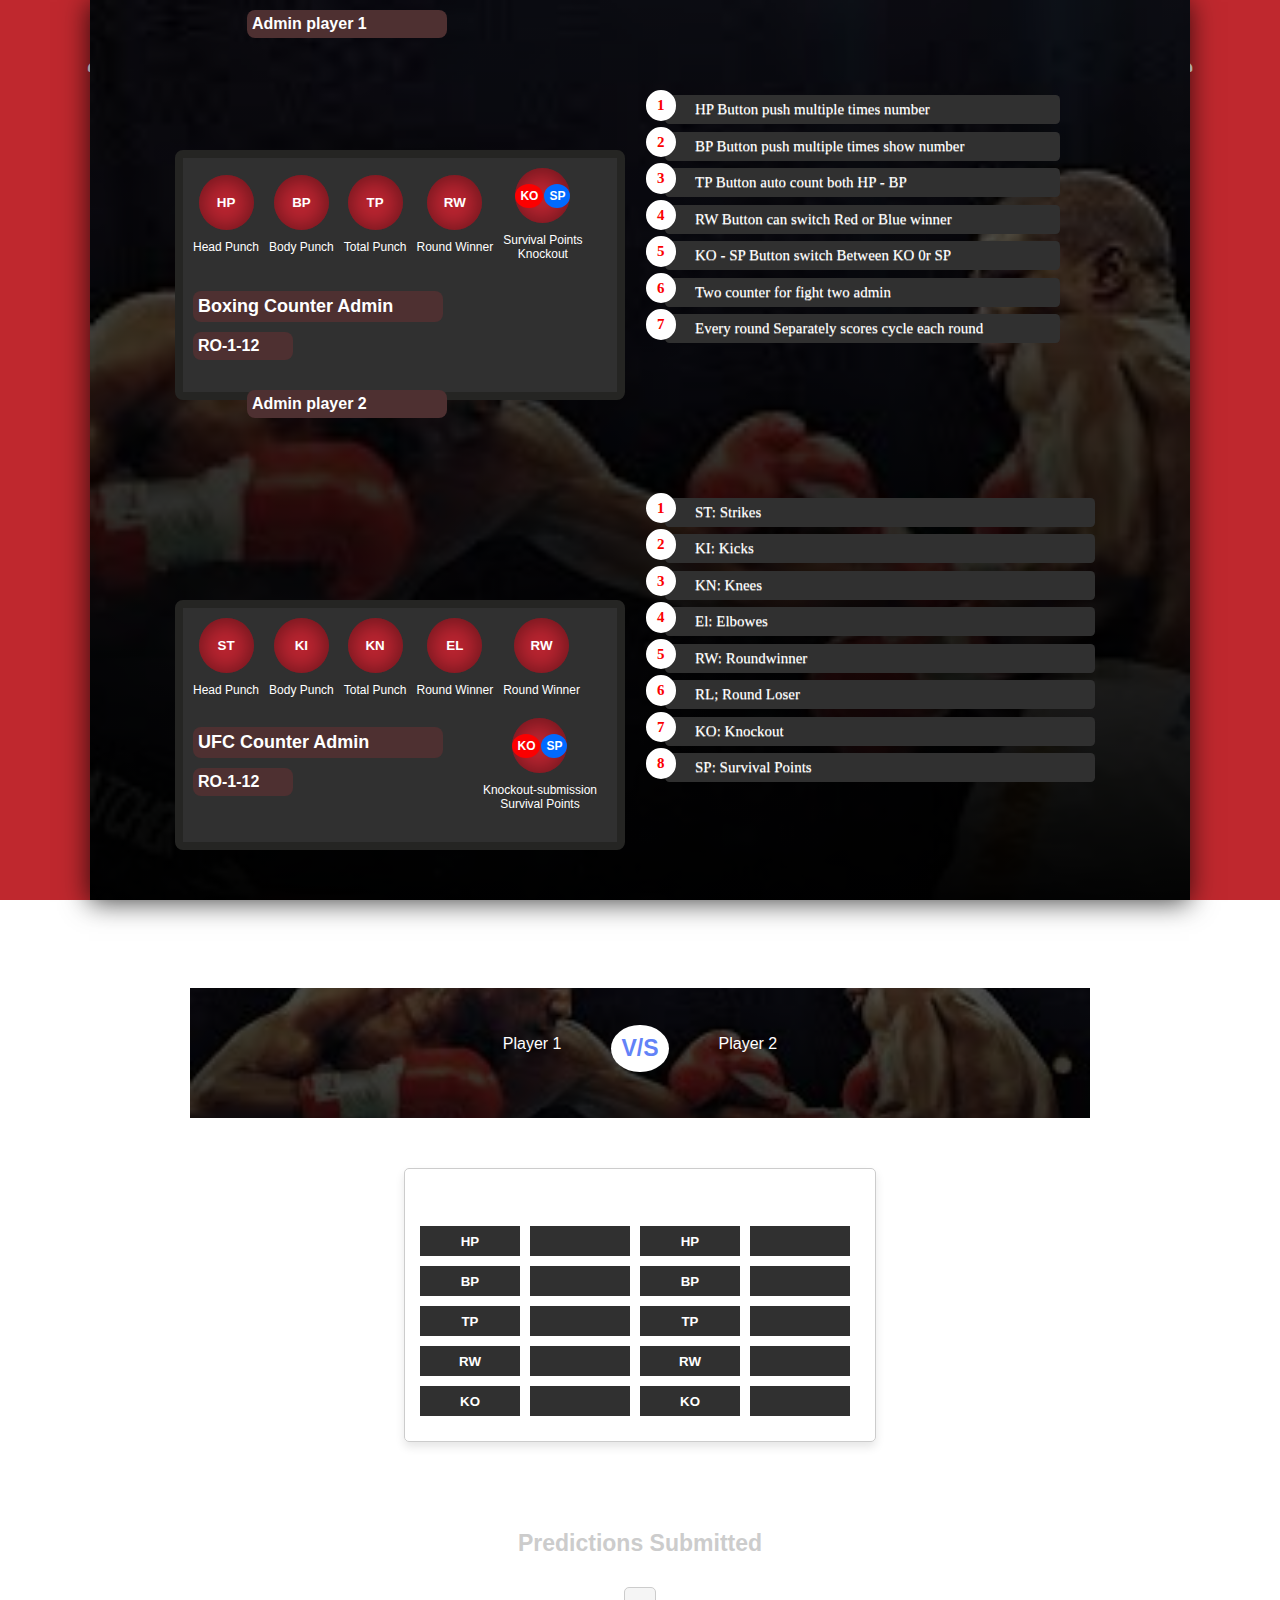
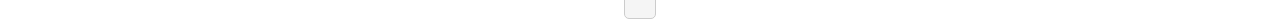
<file: admin.html>
<!DOCTYPE html>
<html lang="en">
<head>
  <meta charset="UTF-8">
  <title>Game</title>
  <meta name="viewport" content="width=device-width, initial-scale=1.0">
  <link rel="stylesheet" href="style.css">
  
    <!-- cdn icon link  -->
    <link rel="stylesheet" href="https://cdnjs.cloudflare.com/ajax/libs/font-awesome/5.15.4/css/all.min.css">
    <!-- custom css file  -->
   
</head>
<body>
<div class="before">

<div class="icon icon-one">
           <i class="fas fa-user" id="loginto1"></i>
			<h4 id="nameofUser1"></h4>
			<h4 id="emailofUser1" style="text-transform: lowercase; display:none;"></h4>
       </div>
	   
	   
	   
	   
	</div>
<div class="after">

<div class="icon icon-two">
           <i class="fas fa-user" id="loginto2"></i>
			<h4 id="nameofUser2"></h4>
			<h4 id="emailofUser2" style="text-transform: lowercase; display:none;"></h4>
       </div>
	</div>
	
<input type="hidden" id="con1" value="">	
	
<script>
var logintoIcon1 = document.getElementById("loginto1");
logintoIcon1.addEventListener("click", function() {
  var urlParams = new URLSearchParams(window.location.search);
var loginSuccessful = urlParams.get('loginSuccessful') === 'true';
var userParam = urlParams.get('user'); // Get the user parameter from the URL

if (loginSuccessful && userParam === '1') {

    var url = window.location.href.replace('?loginSuccessful=true&objectId=', '');

    // Reset the color of the icon to black
    logintoIcon1.style.color = "black";

    // Show a logout alert message
    alert("You have been successfully logged out.");

    // Redirect to index.html after a short delay
    setTimeout(function() {
      window.location.href = "game.html";
    }, 1000); // Delay of 2 seconds before redirecting (adjust as needed)
  } else {
    // User is not logged in, redirect to login page
    window.location.href = "login.html?user=1";
  }
});



async function fetchUserData1() {
  const nameofUser1 = document.getElementById("nameofUser1");
  const emailofUser1 = document.getElementById("emailofUser1");
  
  try {
    var urlParams = new URLSearchParams(window.location.search);
    var objectId = urlParams.get('objectId');
    var userParam = urlParams.get('user'); // Get the user parameter from the URL
    var loginSuccessful = urlParams.get('loginSuccessful') === 'true';
if (loginSuccessful && userParam === '1') {


 try {
      const response = await fetch("https://lovely-mite-leg-warmers.cyclic.app/storeObjectId", {
        method: "POST",
        headers: {
          "Content-Type": "application/json",
        },
        body: JSON.stringify({ objectId }),
      });

      if (!response.ok) {
       console.log("Error storing objectId in server");
      }
    } catch (error) {
      console.log("Error:", error);
    }
	fetch1();
	
}
    
  } catch (error) {
    console.error('Error:', error);
  }
}

async function fetch1(){
  const response2 = await fetch('https://lovely-mite-leg-warmers.cyclic.app/getFirstObjectId');
  
  if (response2.ok) {
    const data2 = await response2.json();
    const firstObjectId = data2.firstObjectId;
    console.log('First Object ID:', firstObjectId);
	
	    const response = await fetch('https://lovely-mite-leg-warmers.cyclic.app/users/' + firstObjectId);
    if (!response.ok) {
      throw new Error('Error fetching user data');
    }

    const data = await response.json();
    nameofUser1.innerHTML = `${data.name}`;
    emailofUser1.innerHTML = `${data.email}`;

    console.log(data);

  } else {
    console.error('Error fetching first objectId from server');
  }
}

fetchUserData1();
fetch1();
</script>
<script>
const nameofUser1 = document.getElementById("nameofUser1");

nameofUser1.addEventListener("click", async function () {
  if (this.textContent.trim() !== "") {
    try {
      const response2 = await fetch('https://lovely-mite-leg-warmers.cyclic.app/getFirstObjectId');
      if (!response2.ok) {
        throw new Error('Error fetching first objectId from server');
      }

      const data2 = await response2.json();
      const firstObjectId = data2.firstObjectId;

      // Delete the first objectId
      const deleteResponse = await fetch(`https://lovely-mite-leg-warmers.cyclic.app/deleteObjectId/${firstObjectId}`, {
        method: 'DELETE'
      });

      if (deleteResponse.ok) {
        console.log('Object ID deleted');
      } else {
        console.error('Error deleting object ID:', deleteResponse.statusText);
      }
    } catch (error) {
      console.error('Error:', error);
    }
  } else {
    // If nameofUser1 is empty, do something else or show an alert
    console.log('nameofUser1 is empty');
  }
});
</script>










	
<script>
var logintoIcon2 = document.getElementById("loginto2");
logintoIcon2.addEventListener("click", function() {
  var urlParams = new URLSearchParams(window.location.search);
 var loginSuccessful = urlParams.get('loginSuccessful') === 'true';
var userParam = urlParams.get('user'); // Get the user parameter from the URL
if (loginSuccessful && userParam === '2') {

    var url = window.location.href.replace('?loginSuccessful=true&objectId=', '');

    // Reset the color of the icon to black
    logintoIcon2.style.color = "black";

    // Show a logout alert message
    alert("You have been successfully logged out.");

    // Redirect to index.html after a short delay
    setTimeout(function() {
      window.location.href = "game.html";
    }, 1000); // Delay of 2 seconds before redirecting (adjust as needed)
  } else {
    // User is not logged in, redirect to login page
    window.location.href = "login.html?user=2";
  }
});



async function fetchUserData2() {

const nameofUser2 = document.getElementById("nameofUser2");
const emailofUser2 = document.getElementById("emailofUser2");
 
 try {
    var urlParams = new URLSearchParams(window.location.search);
    var objectId = urlParams.get('objectId');
	var loginSuccessful = urlParams.get('loginSuccessful') === 'true';
    var userParam = urlParams.get('user'); // Get the user parameter from the URL


if (loginSuccessful && userParam === '2') {
 try {
      const response = await fetch("https://lovely-mite-leg-warmers.cyclic.app/storeObjectId", {
        method: "POST",
        headers: {
          "Content-Type": "application/json",
        },
        body: JSON.stringify({ objectId }),
      });

      if (!response.ok) {
        console.log("Error storing objectId in server");
      }
    } catch (error) {
     console.log("Error:", error);
    }
	
fetch2();
}	


  } catch (error) {
    console.error('Error:', error);
    
  }
}


async function fetch2(){
	
  const response2 = await fetch('https://lovely-mite-leg-warmers.cyclic.app/getLastObjectId');
  
  if (response2.ok) {
    const data2 = await response2.json();
    const lastObjectId = data2.lastObjectId;
    console.log('Last Object ID:', lastObjectId);
	
	
	const response = await fetch('https://lovely-mite-leg-warmers.cyclic.app/users/' + lastObjectId);
    if (!response.ok) {
      throw new Error('Error fetching user data');
    }

    const data = await response.json();
    nameofUser2.innerHTML = `${data.name}`;
    emailofUser2.innerHTML = `${data.email}`;

    console.log(data);

  } else {
    console.error('Error fetching first objectId from server');
  }
}

fetchUserData2();
fetch2();
</script>
<script>

const nameofUser2 = document.getElementById("nameofUser2");

nameofUser2.addEventListener("click", async function () {
  if (this.textContent.trim() !== "") {
    try {
      const response2 = await fetch('https://lovely-mite-leg-warmers.cyclic.app/getLastObjectId'); // Change the URL to get last object ID
      if (!response2.ok) {
        throw new Error('Error fetching last objectId from server');
      }

      const data2 = await response2.json();
      const lastObjectId = data2.lastObjectId;

      // Delete the last objectId
      const deleteResponse = await fetch(`https://lovely-mite-leg-warmers.cyclic.app/deleteObjectId/${lastObjectId}`, {
        method: 'DELETE'
      });

      if (deleteResponse.ok) {
        console.log('Object ID deleted');
      } else {
        console.error('Error deleting object ID:', deleteResponse.statusText);
      }
    } catch (error) {
      console.error('Error:', error);
    }
  } else {
    // If nameofUser2 is empty, do something else or show an alert
    console.log('nameofUser2 is empty');
  }
});

</script>


<div class="container">
	<div class="container-wrap">
	
	
		<div class="first-box common">
		
			<div class="first-box-wrap">
			<div class="input-group">
				<button data-product="HP">HP</button>
				<p>Head Punch</p>
			</div>
			<div class="input-group">
				<button data-product="BP">BP</button>
				<p>Body Punch</p>
			</div>
			<div class="input-group">
				<button data-product="TP">TP</button>
				<p>Total Punch</p>
			</div>
			<div class="input-group">
				<button  data-product="RW"> RW </button>
				<p>Round Winner</p>
			</div>
			<div class="input-group" >
				<button class="Twobtns" data-product="KO">  <div class="leaf-4 leaf1">KO</div>  <div class="leaf-4 leaf2">SP</div>  </button>
				<p>Survival Points <br> Knockout</p>
			</div>
			</div>
			
			<h1>Boxing Counter Admin</h1>
			<h2>RO-1-12</h2>
		</div>
		
		
		
		<div class="third-box">
			  <ol class="rounded-list">
				<li><a href="">HP Button push multiple times number</a></li>
				<li><a href="">BP Button push multiple times show number</a></li>
				<li><a href="">TP Button auto count both HP - BP</a></li>
				<li><a href="">RW Button can switch Red or Blue winner</a></li>
				<li><a href="">KO - SP Button switch Between KO 0r SP</a></li>
				<li><a href="">Two counter for fight two admin</a></li>
				<li><a href="">Every round Separately scores cycle each round</a></li>
			  
			  </ol>
		
		</div>
 <h2 style="position:absolute; top:0; left:19.3%; width:200px;">Admin player 1</h2>
  		
 <h2 style="position:absolute; top:23.5%; left:19.3%; width:200px;">Admin player 2</h2>
  		
	<div class="second-box common">
	
	<div class="second-box-wrap">
    <div class="input-group">
      <button data-product="HP">ST</button>
      <p>Head Punch</p>
    </div>
    <div class="input-group">
      <button data-product="BP">KI</button>
      <p>Body Punch</p>
    </div>
    <div class="input-group">
      <button data-product="TP">KN</button>
      <p>Total Punch</p>
    </div>
    <div class="input-group">
      <button data-product="RW">EL</button>
      <p>Round Winner</p>
    </div>
    <div class="input-group">
      <button  data-product="RW"> RW  </button>
      <p>Round Winner</p>
    </div>
    <div class="input-group last">
      <button class="Twobtns" data-product="KO">  <div class="leaf-4 leaf1">KO</div>  <div class="leaf-4 leaf2">SP</div>  </button>
      <p>Knockout-submission <br> Survival Points</p>
    </div>
  </div>
  
  <h1>UFC Counter Admin</h1>
  <h2>RO-1-12</h2>
</div>

		
		
		<div class="fourth-box">
		
		 <ol class="rounded-list">
			<li><a href="">ST: Strikes</a></li>
			<li><a href="">KI: Kicks</a></li>
			<li><a href="">KN: Knees</a></li>
			<li><a href="">El: Elbowes</a></li>
			<li><a href="">RW: Roundwinner</a></li>
			<li><a href="">RL; Round Loser</a></li>
			<li><a href="">KO: Knockout</a></li>
			<li><a href="">SP: Survival Points</a></li>
			
			
			  </ol>
		
		
		
		</div>
	
	
	
	
	
	
	
	</div>
	
	
	
	
	
	
	
	
</div>
 
 <div class="rounds">
	
	<div class="image-banner-div">
	<div id="namesToBeDisplayed"><p id="competitor1">Player 1</p><h5 class="roundsh5">V/S</h5><p id="competitor2">Player 2</p></div>
	</div>
	
	<div class="round-main">
	<h4 id="round-count">Round 1</h4>
	
	<div class="round-box">
	<h5>HP</h5>
	<h5 id="score-HP-1"></h5>
	<h5>HP</h5>
	<h5 id="score-HP-2"></h5></div>
	
	
	<div class="round-box">
	<h5>BP</h5>
	<h5 id="score-BP-1"></h5>
	<h5>BP</h5>
	<h5 id="score-BP-2"></h5></div>
	
	<div class="round-box">
	<h5>TP</h5>
	<h5 id="score-TP-1"></h5>
	<h5>TP</h5>
	<h5 id="score-TP-2"></h5></div>
	
	
	
	<div class="round-box">
	<h5>RW</h5>
	<h5 id="score-RW-1"></h5>
	<h5>RW</h5>
	<h5 id="score-RW-2"></h5></div>
	
	
	<div class="round-box">
	<h5>KO</h5>
	<h5 id="score-KO-1"></h5>
	<h5>KO</h5>
	<h5 id="score-KO-2"></h5></div>
	
	</div>
 
 
 </div>
 <!-- Add this script block at the end of the <body> tag -->
<script>
  // Object to store scores for each player
  const scores = {
    '1': { HP: 0, BP: 0, TP: 0, RW: 0, RL: 0, KO: 0, SP: 0 },
    '2': { HP: 0, BP: 0, TP: 0, RW: 0, RL: 0, KO: 0, SP: 0 }
  };

  // Update the scores on the page
  function updateScores(player) {
    const playerScores = scores[player];
    for (const key in playerScores) {
      const scoreElement = document.getElementById(`score-${key}-${player}`);
       if (scoreElement) {
      scoreElement.innerHTML = playerScores[key]; // Use textContent to set the score
    } else {
      console.log(`Score element not found for key ${key} and player ${player}`);
    }
    }
  }

 function handleButtonClick(player, action) {
  // Update scores based on the action
  if (action === 'HP' || action === 'BP' || action === 'TP') {
    scores[player][action]++;
	 
  } else if (action === 'RW') {
    scores[player]['RW'] += 100;
    scores['2']['RL'] += 25;
  } else if (action === 'KO') {
    scores[player]['KO'] += 500;
	console.log('KO Button clicked');
    scores['2']['SP'] += 25;
  } else if (action === 'SP') {
    scores[player]['SP'] += 25;
  }

  // Update the scores on the page
  updateScores(player);
}
// Attach event listeners to all buttons
const allButtons = document.querySelectorAll('.input-group button');
allButtons.forEach(button => {
  button.addEventListener('click', event => {
    let player;
    const commonContainer = event.target.closest('.common');
    
    if (commonContainer.classList.contains('first-box')) {
      player = '1';
    } else if (commonContainer.classList.contains('second-box')) {
      player = '2';
    }

     const action = event.target.getAttribute('data-product');
    console.log('Button clicked:', player, action); // Add this line for debugging
    
      handleButtonClick(player, action);
    });
	});
 
</script>

 <h6 style="font-size: 23px; font-weight: 600; color: #ccc; margin-bottom: 30px;">Predictions Submitted</h6>
<div id="predictionDiv" class="predictions"></div>

<style>
.predictions {
  border: 1px solid #ccc;
  padding: 15px;
  background-color: #f5f5f5;
  border-radius: 5px;
}

.predictions p {
  font-size: 16px;
  margin-bottom: 20px;
}

.predictions p:first-child {
  margin-top: 0;
}

.predictions p:last-child {
  margin-bottom: 0;
}

.predictions p strong {
  font-weight: bold;
}

.predictions p span {
  color: #007bff;
}

/* Add more styles as needed */
</style>

<script>
document.addEventListener('DOMContentLoaded', async () => {
  const predictionDiv = document.getElementById('predictionDiv');

  try {
    const response = await fetch('https://lovely-mite-leg-warmers.cyclic.app/api/scores');
    if (response.ok) {
      const scoresData = await response.json();
      
      let predictionsHTML = '';
	  
      scoresData.forEach(score => {
        const { player, round, scores } = score;
        predictionsHTML += `<p><strong>${player}'s Predictions (Round ${round}):</strong><br>`;
        for (const key in scores) {
          predictionsHTML += `<span>${key}:</span> ${scores[key]}<br>`;
        }
        predictionsHTML += `</p>`;
      });

      predictionDiv.innerHTML = predictionsHTML;
    } else {
      console.error('Failed to fetch scores');
    }
  } catch (error) {
    console.error('Error fetching scores:', error);
  }

  // Rest of your code for handling button clicks and predictions
});
</script>




<!--
<br>
<button id="readyBtn">Ready to Play</button>
<script src="https://cdn.socket.io/4.6.0/socket.io.min.js" integrity="sha384-c79GN5VsunZvi+Q/WObgk2in0CbZsHnjEqvFxC5DxHn9lTfNce2WW6h2pH6u/kF+" crossorigin="anonymous"></script>
<script>
const socket = io('https://backend-for-plans.onrender.com/');

document.getElementById('readyBtn').addEventListener('click', () => {
  socket.emit('ready');
});

socket.on('start', () => {
  alert('Game started!');
  // You can start the game UI or show a message here
});

// Handle game updates from the server
socket.on('update', (data) => {
  alert('Game state updated:', data);
  // Update the game UI based on the received data
});

// Handle player leaving the game
socket.on('playerLeft', (playerId) => {
  alert('Player left:', playerId);
  // Update the game UI or show a message
});




socket.on('disconnect', (reason) => {
  alert('WebSocket connection disconnected. Reason:', reason);
});

socket.on('error', (error) => {
  alert('WebSocket error:', error);
});
</script>
-->


 </body>
</html>
</file>
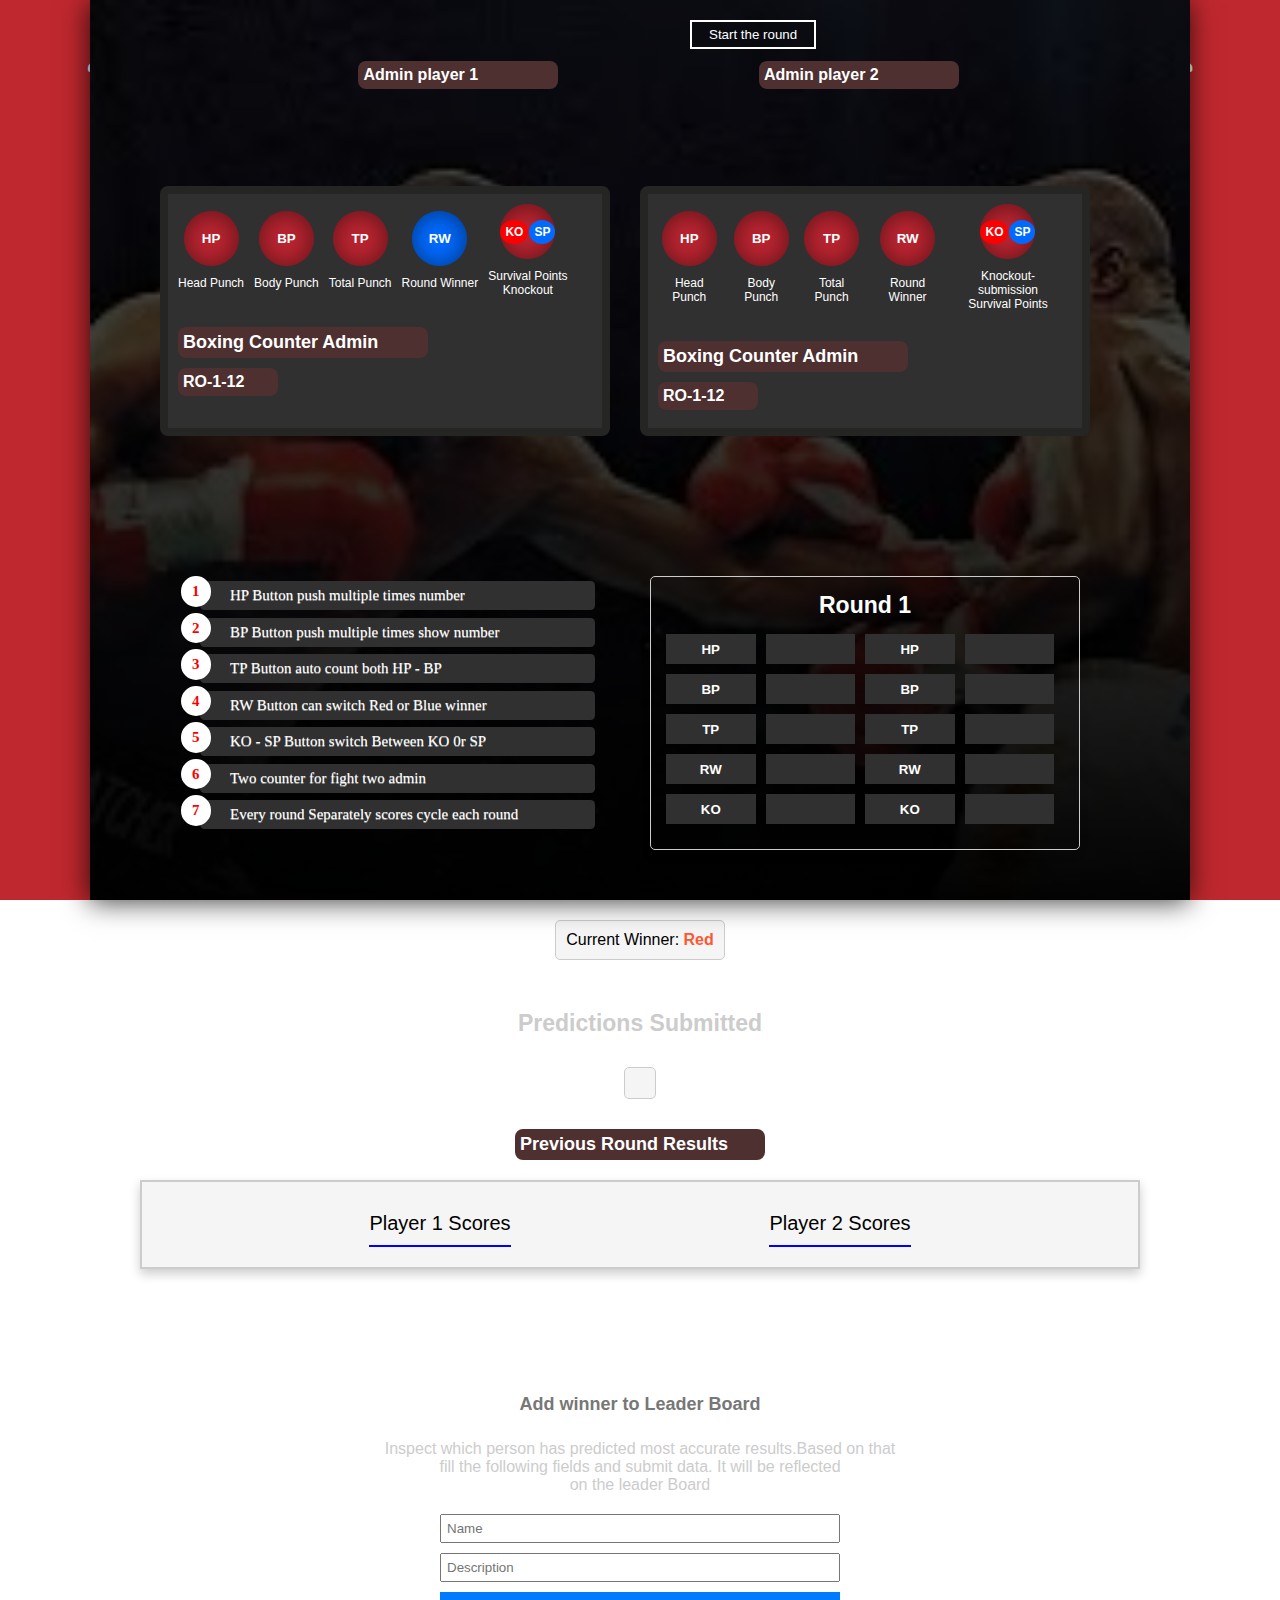
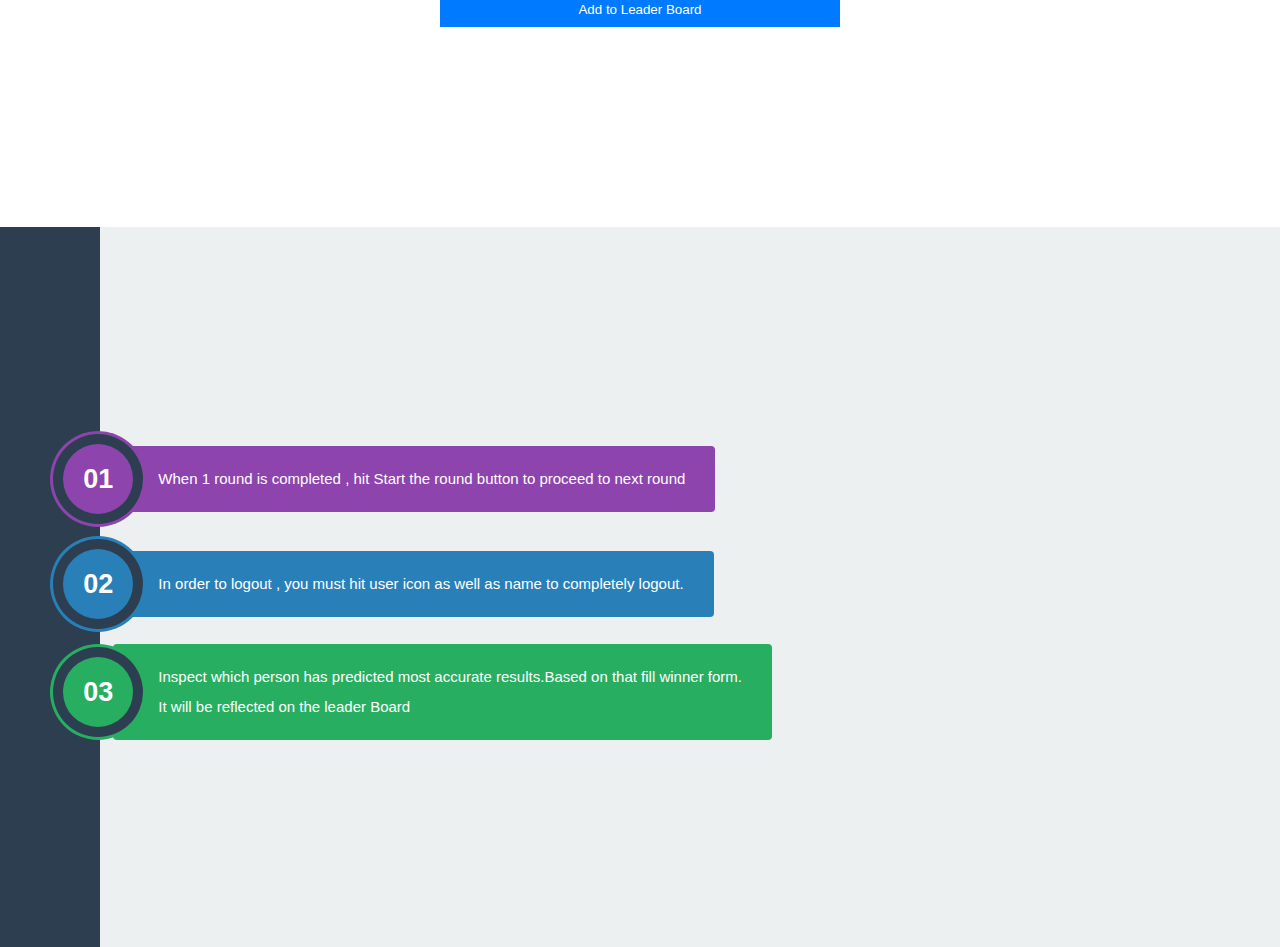
<file: game.html>
<!DOCTYPE html>
<html lang="en">
<head>
  <meta charset="UTF-8">
  <title>Game</title>
  <meta name="viewport" content="width=device-width, initial-scale=1.0">
  <link rel="stylesheet" href="style.css">
  
    <!-- cdn icon link  -->
    <link rel="stylesheet" href="https://cdnjs.cloudflare.com/ajax/libs/font-awesome/5.15.4/css/all.min.css">
    <!-- custom css file  -->
   
</head>
<body>
<div class="before">

<div class="icon icon-one">
           <i class="fas fa-user" id="loginto1"></i>
			<h4 id="nameofUser1"></h4>
			<h4 id="emailofUser1" style="text-transform: lowercase; display:none;"></h4>
       </div>
	   
	   
	   
	   
	</div>
<div class="after">

<div class="icon icon-two">
           <i class="fas fa-user" id="loginto2"></i>
			<h4 id="nameofUser2"></h4>
			<h4 id="emailofUser2" style="text-transform: lowercase; display:none;"></h4>
       </div>
	</div>
	
<input type="hidden" id="con1" value="">	
	
<script>
var logintoIcon1 = document.getElementById("loginto1");
logintoIcon1.addEventListener("click", function() {
  var urlParams = new URLSearchParams(window.location.search);
var loginSuccessful = urlParams.get('loginSuccessful') === 'true';
var userParam = urlParams.get('user'); // Get the user parameter from the URL

if (loginSuccessful && userParam === '1') {

    var url = window.location.href.replace('?loginSuccessful=true&objectId=', '');

    // Reset the color of the icon to black
    logintoIcon1.style.color = "black";

    // Show a logout alert message
    alert("You have been successfully logged out.");

    // Redirect to index.html after a short delay
    setTimeout(function() {
      window.location.href = "game.html";
    }, 1000); // Delay of 2 seconds before redirecting (adjust as needed)
  } else {
    // User is not logged in, redirect to login page
    window.location.href = "login.html?user=1";
  }
});



async function fetchUserData1() {
  const nameofUser1 = document.getElementById("nameofUser1");
  const emailofUser1 = document.getElementById("emailofUser1");
  
  try {
    var urlParams = new URLSearchParams(window.location.search);
    var objectId = urlParams.get('objectId');
    var userParam = urlParams.get('user'); // Get the user parameter from the URL
    var loginSuccessful = urlParams.get('loginSuccessful') === 'true';
if (loginSuccessful && userParam === '1') {


 try {
      const response = await fetch("https://lovely-mite-leg-warmers.cyclic.app/storeObjectId", {
        method: "POST",
        headers: {
          "Content-Type": "application/json",
        },
        body: JSON.stringify({ objectId }),
      });

      if (!response.ok) {
       console.log("Error storing objectId in server");
      }
    } catch (error) {
      console.log("Error:", error);
    }
	fetch1();
	
}
    
  } catch (error) {
    console.error('Error:', error);
  }
}

async function fetch1(){
  const response2 = await fetch('https://lovely-mite-leg-warmers.cyclic.app/getFirstObjectId');
  
  if (response2.ok) {
    const data2 = await response2.json();
    const firstObjectId = data2.firstObjectId;
    console.log('First Object ID:', firstObjectId);
	
	    const response = await fetch('https://lovely-mite-leg-warmers.cyclic.app/users/' + firstObjectId);
    if (!response.ok) {
      throw new Error('Error fetching user data');
    }

    const data = await response.json();
    nameofUser1.innerHTML = `${data.name}`;
    emailofUser1.innerHTML = `${data.email}`;

    console.log(data);

  } else {
    console.error('Error fetching first objectId from server');
  }
}

fetchUserData1();
fetch1();
</script>
<script>
const nameofUser1 = document.getElementById("nameofUser1");

nameofUser1.addEventListener("click", async function () {
  if (this.textContent.trim() !== "") {
    try {
      const response2 = await fetch('https://lovely-mite-leg-warmers.cyclic.app/getFirstObjectId');
      if (!response2.ok) {
        throw new Error('Error fetching first objectId from server');
      }

      const data2 = await response2.json();
      const firstObjectId = data2.firstObjectId;

      // Delete the first objectId
      const deleteResponse = await fetch(`https://lovely-mite-leg-warmers.cyclic.app/deleteObjectId/${firstObjectId}`, {
        method: 'DELETE'
      });

      if (deleteResponse.ok) {
        console.log('Object ID deleted');
      } else {
        console.error('Error deleting object ID:', deleteResponse.statusText);
      }
    } catch (error) {
      console.error('Error:', error);
    }
  } else {
    // If nameofUser1 is empty, do something else or show an alert
    console.log('nameofUser1 is empty');
  }
});
</script>










	
<script>
var logintoIcon2 = document.getElementById("loginto2");
logintoIcon2.addEventListener("click", function() {
  var urlParams = new URLSearchParams(window.location.search);
 var loginSuccessful = urlParams.get('loginSuccessful') === 'true';
var userParam = urlParams.get('user'); // Get the user parameter from the URL
if (loginSuccessful && userParam === '2') {

    var url = window.location.href.replace('?loginSuccessful=true&objectId=', '');

    // Reset the color of the icon to black
    logintoIcon2.style.color = "black";

    // Show a logout alert message
    alert("You have been successfully logged out.");

    // Redirect to index.html after a short delay
    setTimeout(function() {
      window.location.href = "game.html";
    }, 1000); // Delay of 2 seconds before redirecting (adjust as needed)
  } else {
    // User is not logged in, redirect to login page
    window.location.href = "login.html?user=2";
  }
});



async function fetchUserData2() {

const nameofUser2 = document.getElementById("nameofUser2");
const emailofUser2 = document.getElementById("emailofUser2");
 
 try {
    var urlParams = new URLSearchParams(window.location.search);
    var objectId = urlParams.get('objectId');
	var loginSuccessful = urlParams.get('loginSuccessful') === 'true';
    var userParam = urlParams.get('user'); // Get the user parameter from the URL


if (loginSuccessful && userParam === '2') {
 try {
      const response = await fetch("https://lovely-mite-leg-warmers.cyclic.app/storeObjectId", {
        method: "POST",
        headers: {
          "Content-Type": "application/json",
        },
        body: JSON.stringify({ objectId }),
      });

      if (!response.ok) {
        console.log("Error storing objectId in server");
      }
    } catch (error) {
     console.log("Error:", error);
    }
	
fetch2();
}	


  } catch (error) {
    console.error('Error:', error);
    
  }
}


async function fetch2(){
	
  const response2 = await fetch('https://lovely-mite-leg-warmers.cyclic.app/getLastObjectId');
  
  if (response2.ok) {
    const data2 = await response2.json();
    const lastObjectId = data2.lastObjectId;
    console.log('Last Object ID:', lastObjectId);
	
	
	const response = await fetch('https://lovely-mite-leg-warmers.cyclic.app/users/' + lastObjectId);
    if (!response.ok) {
      throw new Error('Error fetching user data');
    }

    const data = await response.json();
    nameofUser2.innerHTML = `${data.name}`;
    emailofUser2.innerHTML = `${data.email}`;

    console.log(data);

  } else {
    console.error('Error fetching first objectId from server');
  }
}

fetchUserData2();
fetch2();
</script>
<script>

const nameofUser2 = document.getElementById("nameofUser2");

nameofUser2.addEventListener("click", async function () {
  if (this.textContent.trim() !== "") {
    try {
      const response2 = await fetch('https://lovely-mite-leg-warmers.cyclic.app/getLastObjectId'); // Change the URL to get last object ID
      if (!response2.ok) {
        throw new Error('Error fetching last objectId from server');
      }

      const data2 = await response2.json();
      const lastObjectId = data2.lastObjectId;

      // Delete the last objectId
      const deleteResponse = await fetch(`https://lovely-mite-leg-warmers.cyclic.app/deleteObjectId/${lastObjectId}`, {
        method: 'DELETE'
      });

      if (deleteResponse.ok) {
        console.log('Object ID deleted');
      } else {
        console.error('Error deleting object ID:', deleteResponse.statusText);
      }
    } catch (error) {
      console.error('Error:', error);
    }
  } else {
    // If nameofUser2 is empty, do something else or show an alert
    console.log('nameofUser2 is empty');
  }
});

</script>


<div class="container">
	<div class="container-wrap">
	
	
		<div class="first-box common">
		
			<div class="first-box-wrap">
			<div class="input-group">
				<button data-product="HP">HP</button>
				<p>Head Punch</p>
			</div>
			<div class="input-group">
				<button data-product="BP">BP</button>
				<p>Body Punch</p>
			</div>
			<div class="input-group">
				<button data-product="TP">TP</button>
				<p>Total Punch</p>
			</div>
			<div class="input-group">
				<button  data-product="RW" id="blueLeaf"> RW </button>
				<p>Round Winner</p>
			</div>
			<div class="input-group" >
				<button class="Twobtns" data-product="KO">  <div class="leaf-4 leaf1">KO</div>  <div class="leaf-4 leaf2">SP</div>  </button>
				<p>Survival Points <br> Knockout</p>
			</div>
			</div>
			
			<h1>Boxing Counter Admin</h1>
			<h2>RO-1-12</h2>
		</div>
		
		
		
	
 <h2 style="position:absolute; top:2%; left:28%; width:200px;">Admin player 1</h2>
  		
 <h2 style="position:absolute; top:2%; left:59.3%; width:200px;">Admin player 2</h2>
  		
	<div class="second-box common">
	
	<div class="second-box-wrap">
    <div class="input-group">
      <button data-product="HP">HP</button>
      <p>Head Punch</p>
    </div>
    <div class="input-group">
      <button data-product="BP">BP</button>
      <p>Body Punch</p>
    </div>
    <div class="input-group">
      <button data-product="TP">TP</button>
      <p>Total Punch</p>
    </div>
    <div class="input-group">
      <button data-product="RW">RW</button>
      <p>Round Winner</p>
    </div>
    <div class="input-group">
      <button class="Twobtns" data-product="KO">  <div class="leaf-4 leaf1">KO</div>  <div class="leaf-4 leaf2">SP</div>  </button>
      <p>Knockout-submission <br> Survival Points</p>
    </div>
  </div>
  
  <h1>Boxing Counter Admin</h1>
  <h2>RO-1-12</h2>
</div>

		
		
		
	
		<div class="third-box">
			  <ol class="rounded-list">
				<li><a href="">HP Button push multiple times number</a></li>
				<li><a href="">BP Button push multiple times show number</a></li>
				<li><a href="">TP Button auto count both HP - BP</a></li>
				<li><a href="">RW Button can switch Red or Blue winner</a></li>
				<li><a href="">KO - SP Button switch Between KO 0r SP</a></li>
				<li><a href="">Two counter for fight two admin</a></li>
				<li><a href="">Every round Separately scores cycle each round</a></li>
			  
			  </ol>
		
		</div>
	
	<div class="fourth-box">
		
	
	<div class="round-main">
	<h4 id="round-count">Round 1</h4>
	
	<div class="round-box">
	<h5>HP</h5>
	<h5 id="score-HP-1"></h5>
	<h5>HP</h5>
	<h5 id="score-HP-2"></h5></div>
	
	
	<div class="round-box">
	<h5>BP</h5>
	<h5 id="score-BP-1"></h5>
	<h5>BP</h5>
	<h5 id="score-BP-2"></h5></div>
	
	<div class="round-box">
	<h5>TP</h5>
	<h5 id="score-TP-1"></h5>
	<h5>TP</h5>
	<h5 id="score-TP-2"></h5></div>
	
	
	
	<div class="round-box">
	<h5>RW</h5>
	<h5 id="score-RW-1"></h5>
	<h5>RW</h5>
	<h5 id="score-RW-2"></h5></div>
	
	
	<div class="round-box">
	<h5>KO</h5>
	<h5 id="score-KO-1"></h5>
	<h5>KO</h5>
	<h5 id="score-KO-2"></h5></div>
	
	</div>
 
 
 </div>
	
	
	</div>
	
	
	
	
	
	
	
	
</div>
<div id="score-RL-1" style="display:none">0</div>
<div id="score-SP-1" style="display:none">0</div>
<div id="score-RL-2" style="display:none">0</div>
<div id="score-SP-2" style="display:none">0</div>
<button id="startRound" style=" position:absolute;cursor:pointer; top:20px; left:690px; color:#fff; padding:5px 17px; border:2px solid #fff; outline:none; background:transparent; z-index:999999;">Start the round</button>

<script>
document.addEventListener('DOMContentLoaded', async () => {
 const scores = {
    '1': { HP: 0, BP: 0, TP: 0, RW: 0, RL: 0, KO: 0, SP: 0 },
    '2': { HP: 0, BP: 0, TP: 0, RW: 0, RL: 0, KO: 0, SP: 0 }
  };
 function resetScores() {
  scores['1'] = { HP: 0, BP: 0, TP: 0, RW: 0, RL: 0, KO: 0, SP: 0 };
  scores['2'] = { HP: 0, BP: 0, TP: 0, RW: 0, RL: 0, KO: 0, SP: 0 };
  updateScores('1');
  updateScores('2');
  currentWinnerColor = 'Red';
}
  
  let currentWinnerColor = 'Red';
  let currentRound = 1; // Assuming the initial round is 1
  let roundEndTime = Date.now() + 60000; // Variable to store the end time of the current round

 // Flag to control whether button clicks should be processed or not
  let roundInProgress = false;



  // Function to update scores
  function updateScores(player) {
    const playerScores = scores[player];
    for (const key in playerScores) {
      const scoreElement = document.getElementById(`score-${key}-${player}`);
      if (scoreElement) {
        scoreElement.innerHTML = playerScores[key];
      } else {
        console.log(`Score element not found for key ${key} and player ${player}`);
      }
    }
  }

  // Function to update total punches
  function updateTotalPunches(player) {
    scores[player]['TP'] = scores[player]['HP'] + scores[player]['BP'];
    updateScores(player);
  }

 async function handleButtonClick(player, action) {
  const adminPlayerIds = await getAdminPlayerIds();

  if (roundInProgress) {
    if (action === 'HP' || action === 'BP') {
      scores[player][action]++;
      updateTotalPunches(player);
    } else if (action === 'RW') {
      // Toggle the winner color between 'Red' and 'Blue'
      currentWinnerColor = currentWinnerColor === 'Red' ? 'Blue' : 'Red';
      scores[player]['RW'] += 100;
      scores[player === '1' ? '2' : '1']['RL'] += 25; // The other player becomes the loser
      updateScores(player);
      updateScores(player === '1' ? '2' : '1'); // Update the other player's scores
      document.getElementById('currentWinnerColor').textContent = currentWinnerColor;

      // Change color based on the current winner color
      if (currentWinnerColor === 'Red') {
        document.getElementById('currentWinnerColor').style.color = '#ff5733'; // Red color
      } else if (currentWinnerColor === 'Blue') {
        document.getElementById('currentWinnerColor').style.color = '#0000ff'; // Blue color
      }

      // No need to store results here; just update scores as you're doing now
    } else if (action === 'KO') {
      scores[player]['KO'] += 500;
      scores['2']['SP'] += 25;
      updateScores(player);
      updateScores('2');

      // No need to store results here; just update scores as you're doing now
    } else if (action === 'SP') {
      scores[player]['SP'] += 25;
      updateScores(player);
    }
  }

  // Check if the round time is up
if (roundEndTime && Date.now() >= roundEndTime) {
  // Round time is up, log the current statistics
  roundInProgress = false;
  console.log(`Round ${currentRound - 1} Statistics:`);
  console.log(`Player 1: HP=${scores['1']['HP']}, TP=${scores['1']['TP']}, BP=${scores['1']['BP']}, RW=${scores['1']['RW']}, KO=${scores['1']['KO']}`);
  console.log(`Player 2: HP=${scores['2']['HP']}, TP=${scores['2']['TP']}, BP=${scores['2']['BP']}, RW=${scores['2']['RW']}, KO=${scores['2']['KO']}`);
  console.log(`Round ${currentRound - 1} ended`);
  // Prepare the data for Player 1 to be sent to the backend
  const roundDataPlayer1 = {
    adminPlayerId: adminPlayerIds.adminPlayer1ObjectId, // Replace with the correct admin player ID for Player 1
    gameNumber: 1, // Assuming currentRound represents the game number
    roundNumber: currentRound - 1, // The completed round number
    scores: {
      HP: scores['1']['HP'],
      BP: scores['1']['BP'],
      TP: scores['1']['TP'],
      RW: scores['1']['RW'],
      RL: scores['1']['RL'], // You can add RL and KO if needed
      KO: scores['1']['KO'],
      SP: scores['1']['SP'],
    },
  };

  // Prepare the data for Player 2 to be sent to the backend
  const roundDataPlayer2 = {
    adminPlayerId: adminPlayerIds.adminPlayer2ObjectId, // Replace with the correct admin player ID for Player 2
    gameNumber: 1, // Assuming currentRound represents the game number
    roundNumber: currentRound - 1, // The completed round number
    scores: {
      HP: scores['2']['HP'],
      BP: scores['2']['BP'],
      TP: scores['2']['TP'],
      RW: scores['2']['RW'],
      RL: scores['2']['RL'], // You can add RL and KO if needed
      KO: scores['2']['KO'],
      SP: scores['2']['SP'],
    },
  };

  // Make separate POST requests to your backend to store the round results for each player
  try {
    const responsePlayer1 = await fetch('https://lovely-mite-leg-warmers.cyclic.app/api/storeRoundResults', {
      method: 'POST',
      headers: {
        'Content-Type': 'application/json',
      },
      body: JSON.stringify(roundDataPlayer1),
    });

    if (responsePlayer1.status === 201) {
      console.log('Player 1 round results stored successfully.');
    } else {
      console.error('Failed to store Player 1 round results.');
    }

    const responsePlayer2 = await fetch('https://lovely-mite-leg-warmers.cyclic.app/api/storeRoundResults', {
      method: 'POST',
      headers: {
        'Content-Type': 'application/json',
      },
      body: JSON.stringify(roundDataPlayer2),
    });

    if (responsePlayer2.status === 201) {
      console.log('Player 2 round results stored successfully.');
    } else {
      console.error('Failed to store Player 2 round results.');
    }
  } catch (error) {
    console.error('Error storing round results:', error);
  }
  }

}

 
 
async function getAdminPlayerIds() {
  try {
    const firstObjectIdResponse = await fetch('https://lovely-mite-leg-warmers.cyclic.app/getFirstObjectId');
    const lastObjectIdResponse = await fetch('https://lovely-mite-leg-warmers.cyclic.app/getLastObjectId');
    
    if (firstObjectIdResponse.ok && lastObjectIdResponse.ok) {
      const firstObjectIdData = await firstObjectIdResponse.json();
      const lastObjectIdData = await lastObjectIdResponse.json();
      
      const adminPlayer1ObjectId = firstObjectIdData.firstObjectId;
      const adminPlayer2ObjectId = lastObjectIdData.lastObjectId;

      return { adminPlayer1ObjectId, adminPlayer2ObjectId };
    } else {
      console.error('Error fetching admin player IDs:', firstObjectIdResponse.status, lastObjectIdResponse.status);
      return null;
    }
  } catch (error) {
    console.error('Error fetching admin player IDs:', error);
    return null;
  }
}

  // Example usage:
  const allButtons = document.querySelectorAll('.input-group button');
  allButtons.forEach(button => {
    button.addEventListener('click', event => {
      let player;
      const commonContainer = event.target.closest('.common');
      if (commonContainer.classList.contains('first-box')) {
        player = '1';
      } else if (commonContainer.classList.contains('second-box')) {
        player = '2';
      }
      const action = event.target.getAttribute('data-product');
      handleButtonClick(player, action);
    });
  });
const roundCount = document.getElementById("round-count");

  // Start a new round with a 1-minute time limit
  function startNewRound() {
      resetScores(); // Set the end time for the round
     roundEndTime = Date.now() + 60000;// 1 minute (60000 milliseconds)

    // Log the start of the round
    console.log(`Round ${currentRound} started. Time limit: 1 minute.`);
     alert(`Round ${currentRound} started. Time limit: 60 seconds.`);
    
	roundCount.innerHTML = `Round ${currentRound}`;
	// Increment the round number for the next round
    currentRound++;
 roundInProgress = true;


    // You can add code here to reset scores or perform other actions at the start of a new round
  }

const startRound = document.getElementById("startRound");
  startRound.addEventListener('click',startNewRound);
  // Clear the scores and reset them to zero

  
});
</script>








<style>
#currentWinnerColorContainer {
  background-color: #f5f5f5;
  border: 1px solid #ccc;
  padding: 10px;
  border-radius: 5px;
  margin-top: 20px;
  margin-bottom:50px;
}

#currentWinnerColorContainer p {
  font-size: 16px;
  margin: 0;
  padding: 0;
}

#currentWinnerColor {
  font-weight: bold;
  color:#ff5733;
}
</style>
<div id="currentWinnerColorContainer">
  <p>Current Winner: <span id="currentWinnerColor">Red</span></p>
</div>



 <h6 style="font-size: 23px; font-weight: 600; color: #ccc; margin-bottom: 30px;">Predictions Submitted</h6>
<div id="predictionDiv" class="predictions"></div>

<style>
.predictions {
  border: 1px solid #ccc;
  padding: 15px;
  background-color: #f5f5f5;
  border-radius: 5px;
}

.predictions p {
  font-size: 16px;
  margin-bottom: 20px;
}

.predictions p:first-child {
  margin-top: 0;
}

.predictions p:last-child {
  margin-bottom: 0;
}

.predictions p strong {
  font-weight: bold;
}

.predictions p span {
  color: #007bff;
}

/* Add more styles as needed */
</style>

<script>
document.addEventListener('DOMContentLoaded', async () => {
  const predictionDiv = document.getElementById('predictionDiv');

  try {
    const response = await fetch('https://lovely-mite-leg-warmers.cyclic.app/api/scores');
    if (response.ok) {
      const scoresData = await response.json();
      
      let predictionsHTML = '';
	  
      scoresData.forEach(score => {
        const { player, round, scores } = score;
        predictionsHTML += `<p><strong>${player}'s Predictions (Round ${round}):</strong><br>`;
        for (const key in scores) {
          predictionsHTML += `<span>${key}:</span> ${scores[key]}<br>`;
        }
        predictionsHTML += `</p>`;
      });

      predictionDiv.innerHTML = predictionsHTML;
    } else {
      console.error('Failed to fetch scores');
    }
  } catch (error) {
    console.error('Error fetching scores:', error);
  }

  // Rest of your code for handling button clicks and predictions
});
</script>



 <h1>Previous Round Results</h1>
<style>
  /* Basic styling for results */
  #results {
    font-family: Arial, sans-serif;
    margin: 20px;
    padding: 20px;
    background-color: #f5f5f5;
	display:flex;
	justify-content:center;
	align-items:center;
	width:100%;
	max-width:1000px;
	border:2px solid #ccc;
	box-shadow:0 5px 10px rgba(0,0,0,0.2);
	max-height:690px;
	overflow:auto;
  }

  .title {
    font-size: 20px;
    margin-top: 10px;
	padding-bottom:10px;
	border-bottom:2px solid blue;
  }

  .section-title {
    font-size: 16px;
    margin-top: 10px;
  }

  .subsection-title {
    font-size: 14px;
    margin-top: 5px;
  }

  .subsubsection-title {
    font-size: 18px;
    margin-top: 10px auto;
	
  }

  .results-list {
    list-style: none;
    padding:10px auto;
	
  }

  .result-item {
    margin-bottom: 10px;
  }

  .bold {
    font-weight: bold;
	margin:10px auto;
	padding-bottom:10px;
  
  }
   .bold1 {
    font-weight: bold;
	margin:10px auto;
  }
  .results-wrap{
	display:flex;
	flex-direction:column;
	justify-content:center;
	align-items:center;
	width:400px;
	
  }
  .bold11{
	border-top:2px solid gray;
	padding-top:10px;
  }
</style>

<div id="results">
  <div class="results-wrap">
  <div class="title">Player 1 Scores</div>
  <div class="results-container" id="adminPlayer1Results"></div>
</div>


 <div class="results-wrap">
   <div class="title">Player 2 Scores</div>
  <div class="results-container" id="adminPlayer2Results"></div>
</div>
</div>

<script>
const resultsElement = document.getElementById('results');
const adminPlayer1ResultsElement = document.getElementById('adminPlayer1Results');
const adminPlayer2ResultsElement = document.getElementById('adminPlayer2Results');

const backendURL = 'https://lovely-mite-leg-warmers.cyclic.app/api/fetchRoundResults';

async function fetchAndDisplayResults(adminPlayerId, resultsContainer) {
  try {
    const response = await fetch(`${backendURL}?adminPlayerId=${adminPlayerId}`);

    if (response.ok) {
      const results = await response.json();
      // Filter out _id fields from the results
      const sanitizedResults = sanitizeResults(results);
      
      // Display the sanitized results in a more organized format
      resultsContainer.innerHTML = `
        <ul class="results-list">
          ${sanitizedResults.games.map((game) => `
            <li class="result-item">
              <div class="bold">Game Number: <span style="color:red;">${game.gameNumber}</span></div> 
              
              <ul class="results-list">
                ${game.rounds.map((round) => `
                  <li class="result-item">
                    <div class="bold1 bold11">Round Number: ${round.roundNumber}</div> 
                    <div class="subsubsection-title">Scores:</div>
                    <ul class="results-list">
                      ${Object.keys(round.scores).map((scoreKey) => `
                        <li class="result-item"><div class="bold1">${scoreKey}: ${round.scores[scoreKey]}</div> </li>
                      `).join('')}
                    </ul>
                  </li>
                `).join('')}
              </ul>
            </li>
          `).join('')}
        </ul>
      `;
    } else {
      console.error('Failed to fetch round results:', response.status);
      resultsContainer.innerHTML = 'Failed to fetch round results.';
    }
  } catch (error) {
    console.error('Error fetching round results:', error);
    resultsContainer.innerHTML = 'Error fetching round results.';
  }
}

// Function to sanitize results and remove _id fields
function sanitizeResults(results) {
  return JSON.parse(JSON.stringify(results, (key, value) => {
    if (key === '_id') {
      return undefined; // Exclude _id fields
    }
    return value;
  }));
}



async function getAdminPlayerIds() {
  try {
    const firstObjectIdResponse = await fetch('https://lovely-mite-leg-warmers.cyclic.app/getFirstObjectId');
    const lastObjectIdResponse = await fetch('https://lovely-mite-leg-warmers.cyclic.app/getLastObjectId');
    
    if (firstObjectIdResponse.ok && lastObjectIdResponse.ok) {
      const firstObjectIdData = await firstObjectIdResponse.json();
      const lastObjectIdData = await lastObjectIdResponse.json();
      
      const adminPlayer1ObjectId = firstObjectIdData.firstObjectId;
      const adminPlayer2ObjectId = lastObjectIdData.lastObjectId;

      return { adminPlayer1ObjectId, adminPlayer2ObjectId };
    } else {
      console.error('Error fetching admin player IDs:', firstObjectIdResponse.status, lastObjectIdResponse.status);
      return null;
    }
  } catch (error) {
    console.error('Error fetching admin player IDs:', error);
    return null;
  }
}


// Call getAdminPlayerIds to retrieve both admin player IDs
async function getAndDisplayAdminPlayers() {
  const adminPlayerIds = await getAdminPlayerIds();

  if (adminPlayerIds) {
    // Call fetchAndDisplayResults for adminPlayer1ObjectId
    fetchAndDisplayResults(adminPlayerIds.adminPlayer1ObjectId, adminPlayer1ResultsElement);

    // Call fetchAndDisplayResults for adminPlayer2ObjectId
    fetchAndDisplayResults(adminPlayerIds.adminPlayer2ObjectId, adminPlayer2ResultsElement);
  } else {
    console.error('Failed to retrieve admin player IDs.');
  }
}

// Call getAndDisplayAdminPlayers to retrieve and display both admin player results
getAndDisplayAdminPlayers();
</script>





 <h1 class="leader-board-h1">Add winner to Leader Board</h1>
  <p class="lastp">Inspect which person has predicted most accurate results.Based on that <br>fill the following fields and submit data. It will be reflected <br>on the leader Board</p>  
    <form id="item-form" class="form">
        <input type="text" id="name" class="input" placeholder="Name" required>
        <input type="text" id="description" class="input" placeholder="Description" required>
        <button type="submit" class="btn">Add to Leader Board</button>
    </form>
	
	<style>
	
.form {
    margin: 20px auto;
    width: 400px;
    display: flex;
    flex-direction: column;
	margin-bottom:200px;
}

.input {
    margin-bottom: 10px;
    padding: 5px;
}

.btn {
    background-color: #007BFF;
    color: #fff;
    padding: 10px;
    border: none;
    cursor: pointer;
}

.btn:hover {
    background-color: #0056b3;
}

.item-list {
    max-width: 400px;
    margin: 20px auto;
    text-align: left;
}

.item {
    border: 1px solid #ddd;
    padding: 10px;
    margin-bottom: 10px;
    background-color: #f9f9f9;
}
</style>

<script>
document.addEventListener('DOMContentLoaded', () => {
    
	const itemForm = document.getElementById('item-form');
    
    itemForm.addEventListener('submit', async (e) => {
        e.preventDefault();

        const nameInput = document.getElementById('name');
        const descriptionInput = document.getElementById('description');

        const newItem = {
            name: nameInput.value,
            description: descriptionInput.value,
        };

        try {
            const response = await fetch('https://lovely-mite-leg-warmers.cyclic.app/items', {
                method: 'POST',
                headers: {
                    'Content-Type': 'application/json',
                },
                body: JSON.stringify(newItem),
            });

            if (response.status === 201) {
                nameInput.value = '';
                descriptionInput.value = '';
                alert("Response submitted");
            } else {
                console.error('Error creating item:', response.statusText);
            }
        } catch (error) {
            console.error('Error creating item:', error);
        }
    });
});
</script>



<div class="general-guidelines">

	<section class="list-intro">
	</section>
	<section class="awesome-list">
		<div class="awesome-list-item"><span>When 1 round is completed , hit Start the round button to proceed to next round</span></div>
		<div class="awesome-list-item"><span>In order to logout , you must hit user icon as well as name to completely logout.</span></div>
		<div class="awesome-list-item"><span>Inspect which person has predicted most accurate results.Based on that fill winner form.<br> It will be reflected
on the leader Board</span></div>
		</section>

</div>


 </body>
</html>
</file>
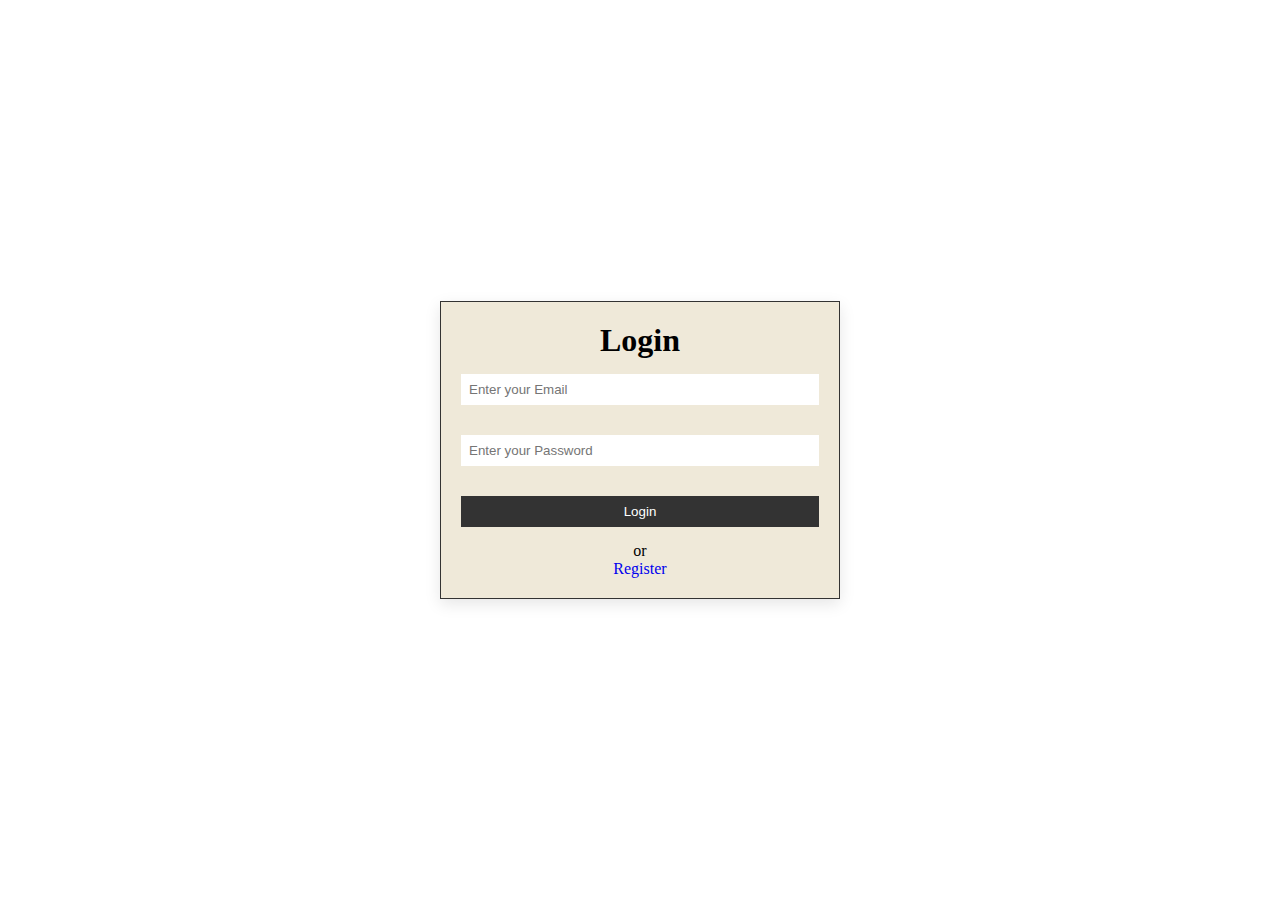
<file: login.html>
<html lang="en">

<head>
    <meta charset="UTF-8">
    <meta http-equiv="X-UA-Compatible" content="IE=edge">
    <meta name="viewport" content="width=device-width, initial-scale=1.0">
    

</head>

<body>
<style>
*{
	margin:0;
	padding:0;
	box-sizing:border-box;
}
body{
	display:flex;
	justify-content:center;
	align-items:center;
	flex-direction:column;
	width:100%;
	height:100vh;
	overflow:hidden;
	padding:20px;
}
.login{
	padding:20px;
	background:#efe9d9;
	display:flex;
	justify-content:center;
	align-items:center;
	flex-direction:column;
	width:400px;
	box-shadow:0 5px 15px rgba(0,0,0,0.1);
	border:0.1px solid #333;
}
.login #loginForm{
	display:flex;
	justify-content:center;
	align-items:center;
	flex-direction:column;
	width:100%;
}
input{
	border:none;
	outline:none;
	width:100%;
	margin:15px auto;
	padding:8px;
}
.button{
	cursor:pointer;
	transition:0.1s ease;
	background:#333;
	color:#fff;
	
}

.button:hover{
	background:#fff;
	color:#333;
	border:1px solid #333;
}
.button2{
	margin:10px;
	color:#333;
	font-weight:700;
	font-size:20px;
	
	cursor:pointer;
}
a{
	text-decoration:none;
}

@media (max-width:400px){    
	body{
	   padding:0;
	}
.login{
	width:300px;
	}
}
</style>
	
		<div class="login">
        
 <h1>Login</h1>   
			<form id="loginForm">
            <input type="text" name="email" id="email" placeholder="Enter your Email"></input>
            <input type="password" name="password"  id="password" placeholder="Enter your Password" ></input>
            <input type="submit" class="button" value="Login">
			</form>
			
            <div>or</div>
         
	<a href="#" id="goToRegister">Register</a>
	
	<script>
document.addEventListener("DOMContentLoaded", function() {
 
 const urlParams = new URLSearchParams(window.location.search);
  

  const registerPage = "register.html?" + urlParams.toString();
  

  const gameLink = document.getElementById("goToRegister");
  gameLink.href = registerPage;
});
</script>

	</div>
		
		
<script>
const loginForm = document.getElementById('loginForm');

loginForm.addEventListener('submit', async (event) => {
  event.preventDefault();

  const email = document.getElementById('email').value;
  const password = document.getElementById('password').value;
  
  if (email.trim() === '') {
    alert('Please enter your email');
    return;
  }
  
  if (password.trim() === '') {
    alert('Please enter your password');
    return;
  }

  try {
    const response = await fetch('https://lovely-mite-leg-warmers.cyclic.app/login', {
      method: 'POST',
      headers: {
        'Content-Type': 'application/json',
      },
      body: JSON.stringify({
        email: email,
        password: password,
      }),
    });
 const urlParams = new URLSearchParams(window.location.search);
  const userParam = urlParams.get('user');
  
    const data = await response.json();
    if (response.ok) {
      alert(data.message);
      if (userParam === '1' || userParam === '2') {
  window.location.href = `game.html?loginSuccessful=true&objectId=${data.objectId}&user=${userParam}`;
}
    } else {
      alert(data.message);
    }
  } catch (error) {
    console.error('Error:', error);
    console.log('Response data:', data);
    alert('Internal server error');
  }
});

</script>
</body>

</html>
</file>
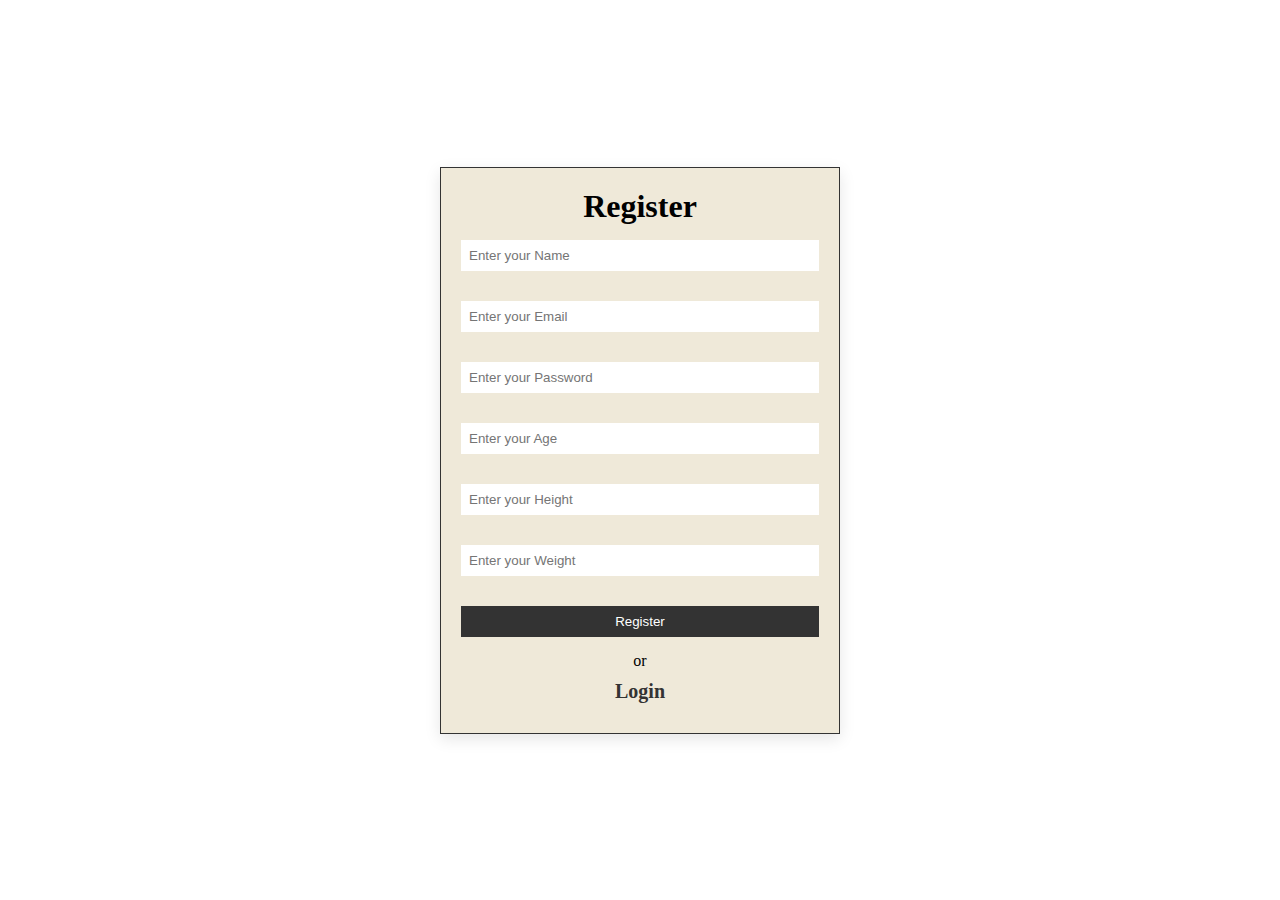
<file: register.html>
<html lang="en">

<head>
    <meta charset="UTF-8">
    <meta http-equiv="X-UA-Compatible" content="IE=edge">
    <meta name="viewport" content="width=device-width, initial-scale=1.0">
    

</head>

<body>

<style>
*{
	margin:0;
	padding:0;
	box-sizing:border-box;
}
body{
	display:flex;
	justify-content:center;
	align-items:center;
	flex-direction:column;
	width:100%;
	height:100vh;
	overflow:hidden;
	padding:20px;
}
.Register{
	padding:20px;
	background:#efe9d9;
	display:flex;
	justify-content:center;
	align-items:center;
	flex-direction:column;
	width:400px;
	box-shadow:0 5px 15px rgba(0,0,0,0.1);
	border:0.1px solid #333;
}
.Register #registrationForm{
	display:flex;
	justify-content:center;
	align-items:center;
	flex-direction:column;
	width:100%;
}
input{
	border:none;
	outline:none;
	width:100%;
	margin:15px auto;
	padding:8px;
}
.button{
	cursor:pointer;
	transition:0.1s ease;
	background:#333;
	color:#fff;
	
}

.button:hover{
	background:#fff;
	color:#333;
	border:1px solid #333;
}
.button2{
	margin:10px;
	color:#333;
	font-weight:700;
	font-size:20px;
	
	cursor:pointer;
}

a{
	text-decoration:none;
}
@media (max-width:400px){    
	body{
	   padding:0;
	}
.Register{
	width:300px;
	}
}

</style>
	
		<div class="Register">
            <h1>Register</h1>
			
			<form id="registrationForm">
            <input type="text" name="name" id="name" placeholder="Enter your Name"></input>
            <input type="text" name="email" id="email" placeholder="Enter your Email"></input>
            <input type="password" name="password"  id="password" placeholder="Enter your Password" ></input>
            <input type="text" name="age" id="age" placeholder="Enter your Age"></input>
            <input type="text" name="height" id="height" placeholder="Enter your Height"></input>
            <input type="text" name="weight" id="weight" placeholder="Enter your Weight"></input>
            <input type="submit" class="button" value="Register">
			</form>
			
            <div>or</div>
            <a href="login.html"><div class="button2">Login</div></a>
        </div>
		
		
<script>
const emailRegex = /^[^\s@]+@[^\s@]+\.(com|net|org|edu|gov|mil|biz|info|name|museum|co\.uk|org\.uk|net\.uk|ac\.uk|sch\.uk|aero|asia|cat|coop|jobs|mobi|museum|tel|travel)$/i;

const passwordRegex = /^(?=.*[A-Z]).{6,}$/;

const registrationForm = document.getElementById('registrationForm');

registrationForm.addEventListener('submit', async (event) => {
  event.preventDefault();

  const name = document.getElementById('name').value;
  const email = document.getElementById('email').value;
  const password = document.getElementById('password').value;
  
  const age = document.getElementById('age').value;
  const height = document.getElementById('height').value;
  const weight = document.getElementById('weight').value;

  if (name.trim() === '') {
    alert('Please enter your name');
    return;
  }

  if (email.trim() === '') {
    alert('Please enter your email');
    return;
  }

  if (password.trim() === '') {
    alert('Please enter your password');
    return;
  }

  if (!emailRegex.test(email)) {
    alert('Invalid email');
    return;
  }

  if (!passwordRegex.test(password)) {
    alert('Invalid password. Password should be at least 6 characters with one capital letter.');
    return;
  }

  try {
    const response = await fetch('https://lovely-mite-leg-warmers.cyclic.app/register', {
      method: 'POST',
      headers: {
        'Content-Type': 'application/json',
      },
      body: JSON.stringify({
        name: name,
        email: email,
        password: password,
		age:age,
		height:height,
		weight:weight,
      }),
    });
 const urlParams = new URLSearchParams(window.location.search);
  const userParam = urlParams.get('user');

    const data = await response.json();
    if (response.ok) {
      alert(data.message);
      window.location.href = `login.html?user=${userParam}`;
    } else {
      alert(data.message);
    }
  } catch (error) {
    alert('Internal server error');
  }
});

</script>
</body>

</html>
</file>
<file: style.css>
* {
  margin: 0;
  padding: 0;
  box-sizing: border-box;
 
}

body {
  font-family: 'Arial', sans-serif;
  display:flex;
  justify-content:center;
  align-items:center;
  min-height:100vh;
  flex-direction:column;
  position:relative;
}
.before{
	width:220px;
	height:100vh;
	background:#bf282e;
	position:absolute;
	top:0;
	left:0;
	z-index:5;
}
.after{
	width:220px;
	height:100vh;
	background:#bf282e;
	position:absolute;
	top:0;
	right:0;
	z-index:5;
}
.container{
	max-width:1100px;
	z-index:9;
	box-shadow: -1px 2px 26px 0px rgba(0,0,0,0.75);
}
.container-wrap{
  display:flex;
  justify-content:center;
  align-items:center;
  flex-wrap:wrap;
  background-image:linear-gradient(rgba(0,0,0,0.6),rgba(0,0,0,0.99)),url(scoreBanner.png);
  background-size:cover;
  background-position:center;
  background-repeat:no-repeat;
  height:100vh;


}
.common{
	width:450px;
	
	height:250px;
	padding:10px;
	background:#303030;
	color:#bfbfbf;
	border-radius:8px;
	display:flex;
	flex-direction:column;
	border:8px solid #252523;
	margin-right:30px;
	margin-top:100px;
	
}
.first-box-wrap{
	display:flex;
}

.second-box-wrap{
	display:flex;
	position:relative;
}
.input-group{
	display:flex;
	flex-direction:column;
	justify-content:center;
	align-items:center;
	text-align:center;
	margin-right:10px;
	
}
.input-group button{
	width:55px;
	height:55px;
	border-radius:50%;
	margin-bottom:10px;
	color:#fff;
	background:#b92430;
	border:none;
	outline:none;
	box-shadow: -1px 1px 20px 3px rgba(0,0,0,0.4) inset;
	cursor:pointer;
	font-weight:600;
}
.last{
	position:absolute;
	top:100px;
	right:0;
}
.input-group button:hover{
	background:#fb0001;
}
.Twobtns{
	display:flex;
	justify-content:space-between;
	align-items:center;
	text-align:center;
}
#blueLeaf{
	background-color:#006aff;
	opacity:1;
}
#blueLeaf:hover{
	opacity:0.7;
}
.leaf1{
	background-color:#fb0001;
	padding:5px;
	border-radius:50%;
	font-size:12px;
}
.leaf2{
	background-color:#006aff;
	padding:5px;
	border-radius:50%;font-size:12px;

}
.input-group p{
	color:#fff;
	text-align:center;
	font-size:12px;
}
.third-box{
	width:450px;
	height:250px;
	padding:10px;
	margin-top:-45px;
	padding-right:45px;
}
.fourth-box{
	width:450px;
	height:250px;
	padding:10px;
	margin-top:-140px;
	
}
h1{
	color:#fff;
	font-size:18px;
	padding:5px;
	background:#4e3031;
	width:250px;
	border-radius:8px;
	margin-top:30px;
}

h2{
	color:#fff;
	font-size:16px;
	padding:5px;
	background:#4e3031;
	width:100px;
	border-radius:8px;
	margin-top:10px;
	}
	
	
	
			ol{
				counter-reset: li;
				list-style: none;
				*list-style: decimal;
				font: 15px 'trebuchet MS', 'lucida sans';
				padding: 0;
				margin-bottom: 4em;
				text-shadow: 0 1px 0 rgba(255,255,255,.5);
			}

			ol ol{
				margin: 0 0 0 2em;
			}

			/* -------------------------------------- */			

			.rounded-list a{
				position: relative;
				display: block;
				padding: .4em .4em .4em 2em;
				*padding: .4em;
				margin: .5em 0;
				background: #303030;
				color: #fff;
				text-decoration: none;
				-moz-border-radius: .3em;
				-webkit-border-radius: .3em;
				border-radius: .3em;
				-webkit-transition: all .3s ease-out;
				-moz-transition: all .3s ease-out;
				-ms-transition: all .3s ease-out;
				-o-transition: all .3s ease-out;
				transition: all .3s ease-out;	
			}

			
			.rounded-list a:hover{
				background: #eee;
				color:#777;
			}

			
			.rounded-list a:before{
				content: counter(li);
				counter-increment: li;
				position: absolute;	
				left: -1.3em;
				top: 50%;
				margin-top: -1.3em;
				background: #fff;
				height: 1.5em;
				width: 1.5em;
				line-height: 1.5em;
				border: .3em solid #fff;
				text-align: center;
				font-weight: bold;
				-moz-border-radius: 2em;
				-webkit-border-radius: 2em;
				border-radius: 2em;
				-webkit-transition: all .3s ease-out;
				-moz-transition: all .3s ease-out;
				-ms-transition: all .3s ease-out;
				-o-transition: all .3s ease-out;
				transition: all .3s ease-out;
				color:#fb0001;
			}
			




.game-box{
	width:100%;
	height:70vh;
	display:flex;
	justify-content:center;
	align-items:center;
	flex-direction:column;
	position:relative;
	z-index:10;
	max-width:1100px;
	position:relative;
}

.game-box-header{
	position:absolute;
	top:0;
	width:100%;
	max-width:720px;
	text-align:center;
	padding-top:15px;
	padding-bottom:15px;
	border-bottom:4px solid #e1e1e1;
	
}

.game-box .flexed-div{
	display:flex;
	justify-content:center;
	align-items:center;
	border-top:2px solid #ccc;
	border-bottom:2px solid #ccc;
	padding:20px;
	position:relative;
	flex-direction:column;
	text-align:center;
	overflow:auto;
	max-height:250px;
	}
.flexed-div h3{
	margin-top:7px;
	
}
.game-box .inputs{
	display:flex;
	position:relative;
	padding-top:10px;
	padding-bottom:10px;
	justify-content:space-between;
}
.inputs hr{
	position:absolute;
	top:0;
	left:0;
	right:0;
}

.game-box .name{
	width:200px;
	height:40px;
	text-align:center;
	background:#f1f1f1;
	display:flex;
	justify-content:center;
	align-items:center;
	position:relative;
	margin-right:20px;
}
.wrapup{
	margin:15px auto;
	display:flex;
	justify-content:left;
	align-items:center;
	width:100%;

}
.name-one{
	border-top:4px solid #ff0c09;
	}

.name-two{
	border-top:4px solid #3591f1;
	margin-left:60px;
}
.inputs hr{
	background-color:#ccc;
	color:#ccc;
	height:3px;
}
.inputs h3{
	padding:5px;
	width:100px;
	text-align:center;
	background:#e1e1e1;
	margin:0 20px;
}

.icon{
	display:flex;
	position:absolute;
	flex-direction:column;
	top:50px;
	}
.icon-one{
	left:40%;
}
.icon-two{
	right:40%;
}
.icon i{
	cursor:pointer;
	color:#fff;
	font-size:22px;
	}
.icon h4{
	font-size:18px;
	color:red;
	margin-top:15px;
	margin-left:-12px;
	color:#fff;
	}
.hidden {
  display: none;
}


.rounds{
	display:flex;
	justify-content:center;
	align-items:center;
	min-height:70vh;
	flex-direction:column;
}
.image-banner-div{
  background-image:linear-gradient(rgba(0,0,0,0.7),rgba(0,0,0,0.8)),url(scoreBanner.png);
  background-size:cover;
  background-position:center;
  background-repeat:no-repeat;
  width:900px;
  height:130px;
  color:#fff;
  display:flex;
  justify-content:center;
  align-items:center;
 }
 #namesToBeDisplayed{
	display:flex; 
 }
.roundsh5{
	margin:0 50px;
	padding:10px;
	background:#fff;
	color:#6282f7;
	border-radius:50%;
	margin-top:-10px;
	font-size:23px;
}
.round-box{
	display:flex;
	gap:1;
	margin-bottom:10px;
}
.round-main h4{
	text-align:center;
	font-size:23px;
	margin-bottom:15px;
	color:#fff;
	
}
.round-box h5{
	width:100px;
	height:30px;
	color:#fff;
	background:#303030;
	margin-right:10px;
	text-align:center;
	display:flex;
	justify-content:center;
	align-items:center;
}
.round-main{
	border:1px solid #ccc;
	border-radius:5px;
	margin-top:50px;
	padding:15px;
	box-shadow:0 5px 10px rgba(0,0,0,0.1);
}
#leave1{
	padding:8px 20px;
	background:#fff;
	color:red;
	box-shadow:0 5px 10px rgba(0,0,0,0.2);
	border:none;
	outline:none;
	border-radius:3px;
	position:absolute;
	top:50%;
	left:28%;
	cursor:pointer;
}
#leave1:hover{
	color:#fff;
	background:transparent;
	border:2px solid #fff;
}
.leader-board-h1{
	color:#777;
	margin-top:100px;
	margin-bottom:20px;
	background:none;
	width:100%;
	text-align:center;
}
.lastp{
	text-align:center;
	color:#ccc;
}



.awesome-list {
	/* Create a new instance of a counter called "my-awesome-list" and set the counter to 0. */
	counter-reset: my-awesome-list;
	display: inline-block;
	margin-left: -3.4em;
	vertical-align: middle;
	position: relative;
}

.awesome-list-item {
	 /* Increment the "my-awesome-list" counter for every list item. */
	counter-increment: my-awesome-list;
	margin: 1em 0;
	position: relative;
	width: 100%;
}

.awesome-list-item::before {
	/* Display the counter and set the list style for the list. */
	content: counter(my-awesome-list, decimal-leading-zero); 
	background: #FFF;
	border: 10px solid #2C3E50;
	border-radius: 50%;
	color: #FFF;
	display: inline-block;
	font-weight: bold;
	font-size: 1.8em;
	line-height: 2.6em;
	position: relative;
	text-align: center;
	vertical-align: middle;
	width: 2.6em;
	z-index: 2;
}


.general-guidelines {
	margin: 0;
	padding: 0;
	width: 100%;
	height: 100%;
	vertical-align: top;
	background: #ECF0F1;
	font-family: sans-serif;
	font-size: 15px;
	
}

.list-intro {
	background: #2C3E50;
	color: #FFF;
	box-sizing: border-box;
	display: inline-block;
	padding: 2em 4em 2em 2em;
	width: 100px;
	height: 80vh;
	vertical-align: middle;
}

.list-intro > h1 {
	font-size: 1.4em;
}

.awesome-list-item > span {
	background: #8E44AD;
	border-radius: 4px;
	color: #FFF;
	display: inline-block;
	position: relative;
	line-height: 2em;
	margin: 0 0 0 -2em;
	padding: 1.2em 2em 1.2em 3em;
	vertical-align: middle;
}

.awesome-list-item > span::after {
	background: transparent;
	content: "";
	position: absolute;
	top: 24%;
	right: 2%;
	width: 50%;
	height: 50%;
	max-width: 300px;
	z-index: -1;
	box-shadow: 0 15px 10px rgba(0, 0, 0, 0.4);
	transform: rotate(3deg);
}

.awesome-list-item:nth-child(1)::before {
	background: #8E44AD;
	border-color: #2C3E50;
	box-shadow: 0 0 0 3px #8E44AD;
}

.awesome-list-item:nth-child(1) > span {
	background: #8E44AD;
}

.awesome-list-item:nth-child(2)::before {
	background: #2980B9;
	border-color: #2C3E50;
	box-shadow: 0 0 0 3px #2980B9;
}

.awesome-list-item:nth-child(2) > span {
	background: #2980B9;
}

.awesome-list-item:nth-child(3)::before {
	background: #27AE60;
	border-color: #2C3E50;
	box-shadow: 0 0 0 3px #27AE60;
}

.awesome-list-item:nth-child(3) > span {
	background: #27AE60;
}

.awesome-list-item:nth-child(4)::before {
	background: #16A085;
	border-color: #2C3E50;
	box-shadow: 0 0 0 3px #16A085;
}
.awesome-list-item:nth-child(4) > span {
	background: #16A085;
}
</file>
